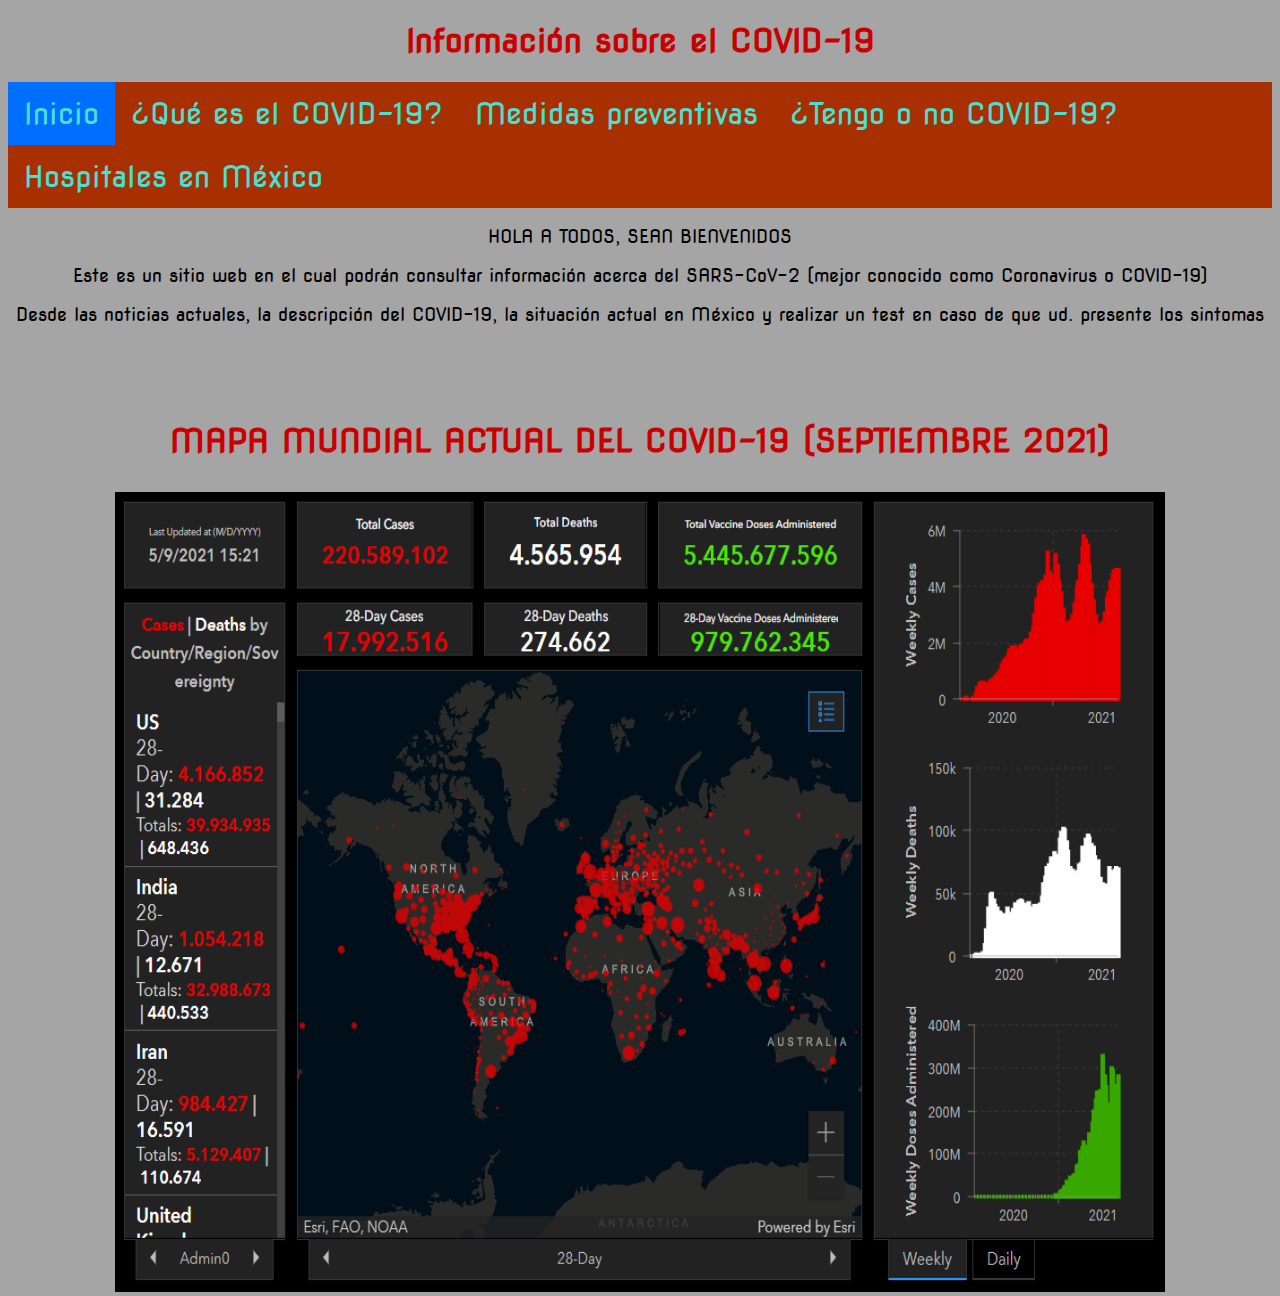
<file: index.html>
<!DOCTYPE html>
<html id="fondo">
<head>
    <meta charset="utf-8">
    <meta name="description" content="Hotel El Bosque">
    <meta name="keywords" content="hotel">
    <meta http‐equiv="refresh" content="20;URL=./2PantillaBasica.htm" >
    <meta name="viewport" content="width=device-width, initial-scale=1.0">
    <link rel="stylesheet" type="text/css" href="css/estiloEquBlog.css?1.0" media="all">
    <link rel="stylesheet" href="https://cdnjs.cloudflare.com/ajax/libs/animate.css/4.0.0/animate.min.css">
</head>
<body>
<h1 class="animate__animated animate__backInLeft" id="titulo" >Información sobre el COVID-19</h1>
<ul>
  <li><a href="index.html" id="selected">Inicio</a></li>
  <li><a href="covid.html"> ¿Qué es el COVID-19? </a></li>
  <li><a href="medidas.html"> Medidas preventivas </a></li>
  <li><a href="test.php">¿Tengo o no COVID-19?</a></li>
  <li><a href="hospitales.html">Hospitales en México</a></li>      
</ul>
<p>HOLA A TODOS, SEAN BIENVENIDOS<br></p>
<p>Este es un sitio web en el cual podrán consultar información acerca del SARS-CoV-2 (mejor conocido como Coronavirus o COVID-19)</p>
<p>Desde las noticias actuales, la descripción del COVID-19, la situación actual en México y realizar un test en caso de que ud. presente los sintomas</p>
<br><br><br>

<h1 class="animate__animated animate__backInLeft">MAPA MUNDIAL ACTUAL DEL COVID-19 (SEPTIEMBRE 2021)</h1>
<center><img src="img/mapamundi.PNG" id="imagen" /></center>

</body>
</html>
</file>
<file: css/estiloEquBlog.css>
@import url('https://fonts.googleapis.com/css2?family=Nova+Flat&display=swap');

*{
    font-family: 'Nova Flat', cursive;
}
ul {
    list-style-type: none;
    margin: 0;
    padding: 0;
    overflow: hidden;
    background-color: #a72f00;
}


#admin{
    margin-top: 70px;
    margin-left: 70px;
    text-shadow: 1px 1px 2px black, 0 0 1em rgb(0, 0, 0), 0 0 0.2em rgb(0, 0, 0);
    color: rgb(255, 255, 255);
    width: 75%;
    border-color:rgb(21, 212, 94) 125px solid;
    padding: 20px;
    margin-bottom: 15px;
    background-color: rgb(100, 100, 100);
    border-style: groove;
    
}


#fondo{
    width: 100%;
	height:100%;
	background-size: cover;
    background-color: rgb(165, 165, 165);
    background-blend-mode: soft-light;
}

table{
    margin-top: 70px;
    margin-left:70px;
    text-shadow: 1px 1px 2px black, 0 0 1em rgb(0, 0, 0), 0 0 0.2em rgb(0, 0, 0);
    color: rgb(6, 184, 124);
    width: 75%;
    border-color:rgb(21, 212, 94) 125px solid;
    padding: 20px;
    margin-bottom: 15px;
    background-color:rgb(238, 176, 94);
    border-style: groove;

}

strong{
color: rgb(94, 255, 0);

}

b{
    text-align: justify;
    font-size: large;
    color: rgb(151, 255, 229);
}

#tablaestela{
    width: 75%;
    border: rgb(206, 0, 120) 3px solid;
    padding: 20px;
    margin-bottom: 25px;
    background: url('https://i.pinimg.com/originals/21/ae/8e/21ae8e3a0cc6fbbfeaa3a0d9e577478a.png');
}

#aldair{
    margin-top: 30px;
    width: 50%;
    border: rgb(0, 238, 255) 3px solid;
    padding: 20px;
    margin-bottom: 35px;
    background: url('https://cdn.wallpapersafari.com/46/12/QwTKBP.jpg');
}

li {
    float: left;
}

#resizable { width: 200px; height: 150px; padding: 5px; background-color:rgb(165, 209, 108);}
  #resizable h3 { text-align: center; margin: 0; }

div{
    background-color:rgb(209, 204, 129);
}

#accordion{
    background-color: #eb9696;
}

label {
    display: inline-block; width: 5em;
  }
  fieldset div {
    margin-bottom: 2em;
  }
  fieldset .help {
    display: inline-block;
  }
  .ui-tooltip {
    width: 210px;
  }

th{
    color: rgb(255, 255, 255);
    font-size: larger;
    text-align: center;
}

#enlace{
background-color: rgb(141, 248, 239);

}

h1{
    color: rgb(201, 0, 0);
    text-align: center;
}

#urg{
    color: rgb(231, 86, 67);
    text-align: center;
}

h2{
    color: rgb(255, 210, 10);
    text-align: center;
}

p{
    color: rgb(0, 0, 0);
    text-align: center;
    font-size: large;
}

#cal{
    color: khaki;
    font-size: 150%;
}

input[type='submit']{
	background-color: #48e;
	color: #fff;
	width: calc(80% - 20px);
	margin: 0 10%;
	margin-top: 22px;
	border: none;
	font-size: 1.3rem;
}

li a, .dropbtn {
    display: inline-block;
    color: rgb(73, 224, 212);
    text-align: center;
    font-size: 180%;
    padding: 14px 16px;
    text-decoration: none;
}

li a:hover, .dropdown:hover .dropbtn {
    background-color: rgb(0, 110, 255);
}

li.dropdown {
    display: inline-block;
}

.dropdown-content {
    display: none;
    position: absolute;
    background-color: #f9f9f9;
    min-width: 160px;
    box-shadow: 0px 8px 16px 0px rgba(0,0,0,0.2);
    z-index: 1;
}

.dropdown-content a {
    color: black;
    padding: 12px 16px;
    text-decoration: none;
    display: block;
    text-align: center;
}

#imagen{
    width: 1050px;
    height:800px;
    transition:width 4s;
}
#imagen:hover{
    width: 1200px;
    height: 1000px;
}

#imagen2{
    width: 250px;
    height:250px;
    transition:width 4s;
}
#imagen2:hover{
    width: 500px;
    height: 500px;
}



.dropdown-content a:hover {background-color: #eb9696}

.dropdown:hover .dropdown-content {
    display: block;
}

img{
padding-top: 10px;

}

#selected {
background-color: rgb(0, 110, 255);


}

.cerrar :hover {
background-color:rgba(255, 0, 0, 0.808) ;

}

td a{
color:skyblue;

}

td{
padding: 10px;
text-align: center;
}



footer{
    color:rgb(42, 240, 240);
	background-color: rgba(8, 170, 8, 0.589);
	text-align: right;
    position: fixed;
  	bottom: 0;  
	padding-left: 10px;
	padding-right: 10px;
    }
</file>
